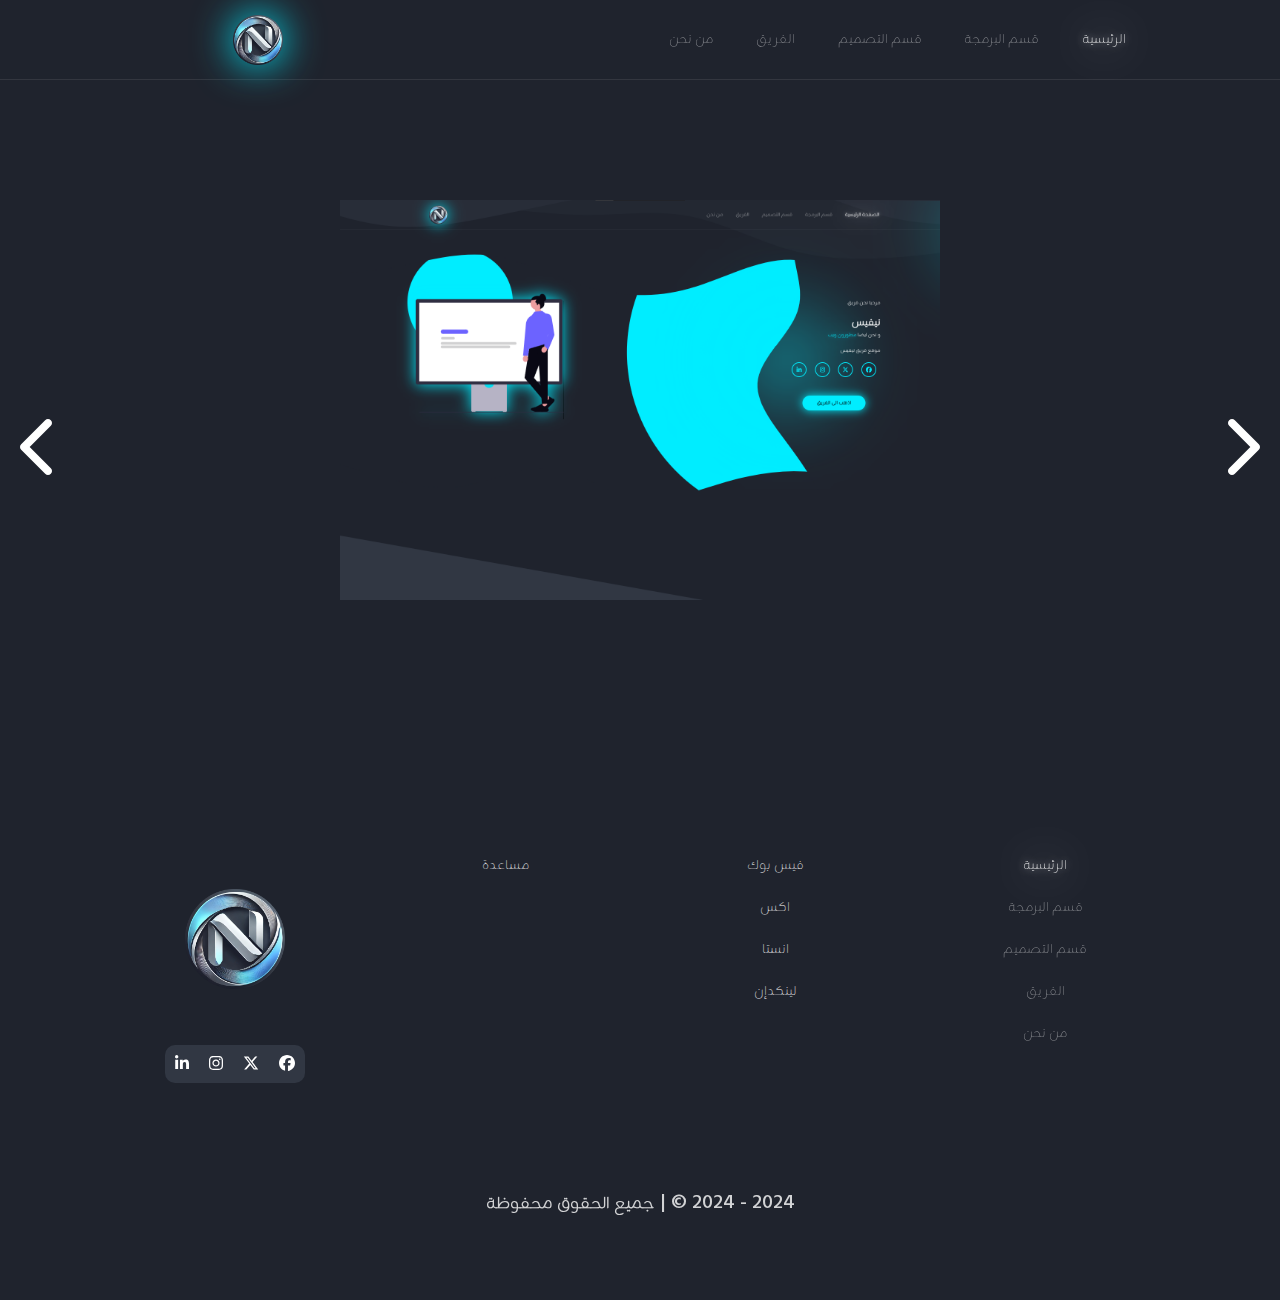
<file: DD/index.html>
<!-- ( Neves Team Project )
   ===============================================================
   You are now on the design section page
   =============================================================== -->






<!DOCTYPE html>
<html lang="ar">

<head>
  <meta charset="UTF-8">
  <meta name="viewport" content="width=device-width, initial-scale=1.0">
  <meta http-equiv="X-UA-Compatible" content="ie=edge">
  <!-- The Icon of Website -->
  <link rel="shortcut icon" href="Pictures/1.png" type="image/x-icon">
  <!-- Font Awesome Library Link (CSS) -->
  <link rel="stylesheet" href="../fontawesome-free-6.5.2-web/css/all.css">
  <!-- Link Header (CSS) -->
  <link rel="stylesheet" href="../header/headerCss.css">
  <!-- Link Footer (CSS) -->
  <link rel="stylesheet" href="../footer/footerCss.css">
  <!-- The source of file style -->
  <link rel="stylesheet" href="style.css">
  <title>قسم التصميم - موقع فريق نيفيس</title>
</head>

<body>
  <!-- The Header -->
  <header class="up-down">
    <div class="co-menu">
      <button class="btn-menu" id="btn-menu"><i class="fa-solid fa-bars"></i></button>
      <div class="box-menu" id="box-menu">
        <nav>
          <ul>
            <li><a href="../index.html" class="active">الرئيسية</a></li>
            <li><a href="../PD/index.html">قسم البرمجة</a></li>
            <li><a href="../DD/index.html">قسم التصميم</a></li>
            <li><a href="../Team/index.html">الفريق</a></li>
            <li><a href="../WWA/index.html">من نحن</a></li>
          </ul>
        </nav>
      </div>
    </div>
    <nav>
      <ul>
        <li><a href="../index.html" class="active">الرئيسية</a></li>
        <li><a href="../PD/index.html">قسم البرمجة</a></li>
        <li><a href="../DD/index.html">قسم التصميم</a></li>
        <li><a href="../Team/index.html">الفريق</a></li>
        <li><a href="../WWA/index.html">من نحن</a></li>
      </ul>
    </nav>
    <div class="box-logo">
      <img src="Pictures/1.png" alt="خطأ في تحميل الصورة يرجى التأكد من اتصالك في الانترنت">
    </div>
  </header> 
  <main>
    <!-- The Exhibition-->
    <button class="btn-left"><i class="fa-solid fa-chevron-left"></i></button>
    <div class="box-videos">
      <img src="Pictures/p1.png" class="active" alt="">
      <img src="Pictures/p2.png" alt="">
      <img src="Pictures/p3.png" alt="">
      <img src="Pictures/p4.png" alt="">
      <img src="Pictures/ppp1 (1).png" alt="">
      <img src="Pictures/ppp  (2).png" alt="">

    </div>
    <button class="btn-right"><i class="fa-solid fa-chevron-right"></i></button> 
    

  </main>
  <footer>
    <div class="co-contents">
      <div class="box-top">
        <div class="box-part">
          <div class="existing">
            <nav>
              <ul>
                <li><a href="index.html" class="active">الرئيسية</a></li>
                <li><a href="PD/index.html">قسم البرمجة</a></li>
                <li><a href="DD/index.html">قسم التصميم</a></li>
                <li><a href="Team/index.html">الفريق</a></li>
                <li><a href="WWA/index.html">من نحن</a></li>
              </ul>
            </nav>
          </div>
        </div>
        <div class="box-part">
          <div class="existing">
            <ul>
              <li><a href="">فيس بوك</a></li>
              <li><a href="">اكس</a></li>
              <li><a href="">انستا</a></li>
              <li><a href="">لينكدإن</a></li>
            </ul>
          </div>
        </div>
        <div class="box-part">
          <div class="existing">
            <ul>
              <li><a href="">مساعدة</a></li>
            </ul>
          </div>
        </div>
        <div class="box-logo">
          <div class="box-imge">
            <img src="Pictures/1.png" alt="خطأ في تحميل الصورة يرجى التأكد من اتصالك في الانترنت">
          </div>
          <div class="box-icons">
            <a href="https://www.facebook.com/profile.php?id=100049595358017" target="_blank" rel="noopener noreferrer"><i class="fa-brands fa-facebook"></i></a>
            <a href="https://x.com/Ahmed639249" target="_blank" rel="noopener noreferrer"><i class="fa-brands fa-x-twitter"></i></a>
            <a href="https://www.instagram.com/2hmed_ma/" target="_blank" rel="noopener noreferrer"><i class="fa-brands fa-instagram"></i></a>
            <a href="https://www.linkedin.com/onboarding/start/people-you-may-know/new/?source=coreg" target="_blank" rel="noopener noreferrer"><i class="fa-brands fa-linkedin-in"></i></a>
          </div>
        </div>
      </div>
      <div class="box-bottom">
        <h1>2024 - 2024 &copy; | <span>جميع الحقوق محفوظة</span></h1>
      </div>
    </div>
  </footer>


  <!-- Font Awesome Library Link (JS) -->
  <script src="../fontawesome-free-6.5.2-web/js/all.js"></script>

  <!-- Link Header (JS) -->
  <script src="../header/headerJs.js"></script>

  <!-- Link Footer (JS) -->
  <script src="../footer/footerJs.js"></script>

  <!-- Link script.js file -->
  <script src="script.js"> </script>


</body>

</html>
</file>
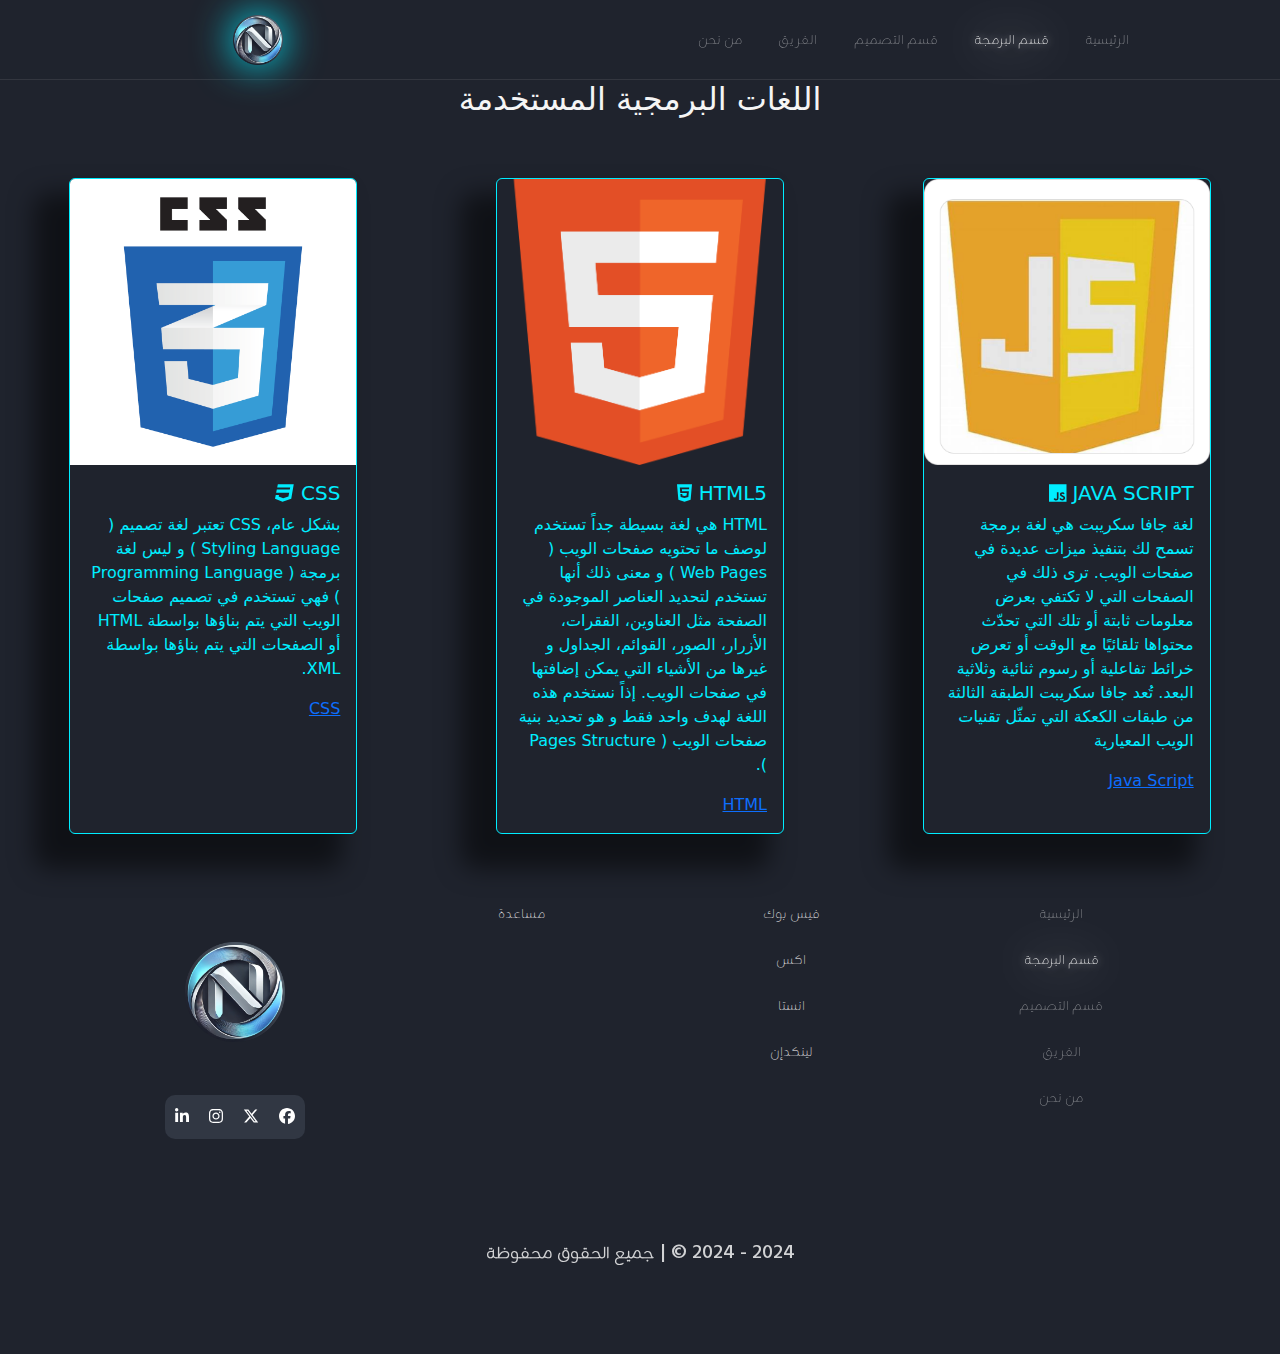
<file: PD/index.html>
<!-- ( Neves Team Project )
   ===============================================================
   You are now on the team section page
   =============================================================== -->





<!DOCTYPE html>
<html lang="ar">

<head>
  <meta charset="UTF-8">
  <meta name="viewport" content="width=device-width, initial-scale=1.0">
  <meta http-equiv="X-UA-Compatible" content="ie=edge">
  <!-- The Icon of Website -->
  <link rel="shortcut icon" href="Pictures/1.png" type="image/x-icon">
  <!-- Font Awesome Library Link (CSS) -->
  <link rel="stylesheet" href="../fontawesome-free-6.5.2-web/css/all.css">
  <!-- Link Header (CSS) -->
  <link rel="stylesheet" href="../header/headerCss.css">
  <!-- Link Footer (CSS) -->
  <link rel="stylesheet" href="../footer/footerCss.css">
  <!--Bootstrap library-->
  <link href="https://cdn.jsdelivr.net/npm/bootstrap@5.3.3/dist/css/bootstrap.min.css" rel="stylesheet"
    integrity="sha384-QWTKZyjpPEjISv5WaRU9OFeRpok6YctnYmDr5pNlyT2bRjXh0JMhjY6hW+ALEwIH" crossorigin="anonymous">
  <!-- The source of file style -->
  <link rel="stylesheet" href="style.css">
  <title>قسم البرمجة - موقع فريق نيفيس</title>
</head>

<body>
  <header class="up-down">
    <div class="co-menu">
      <button class="btn-menu" id="btn-menu"><i class="fa-solid fa-bars"></i></button>
      <div class="box-menu" id="box-menu">
        <nav>
          <ul>
            <li><a href="../index.html">الرئيسية</a></li>
            <li><a href="../PD/index.html" class="active">قسم البرمجة</a></li>
            <li><a href="../DD/index.html">قسم التصميم</a></li>
            <li><a href="../Team/index.html">الفريق</a></li>
            <li><a href="../WWA/index.html">من نحن</a></li>
          </ul>
        </nav>
      </div>
    </div>
    <nav>
      <ul>
        <li><a href="../index.html">الرئيسية</a></li>
        <li><a href="../PD/index.html" class="active">قسم البرمجة</a></li>
        <li><a href="../DD/index.html">قسم التصميم</a></li>
        <li><a href="../Team/index.html">الفريق</a></li>
        <li><a href="W../WWA/index.html">من نحن</a></li>
      </ul>
    </nav>
    <div class="box-logo">
      <img src="Pictures/1.png" alt="خطأ في تحميل الصورة يرجى التأكد من اتصالك في الانترنت">
    </div>
  </header>
  <main>
    <h2 class="text-center">اللغات البرمجية المستخدمة</h2>


    <div class="container-fluid">
      <div class="row justify-content-around">

        <div class="card col-md-3">
          <img src="Pictures/javascript-2.png" class="card-img-top" alt="جافا سكربت">
          <div class="card-body">
            <h5 class="card-title ">JAVA SCRIPT <i class="fa-brands fa-js"></i></h5>
            <p class="card-text">لغة جافا سكريبت هي لغة برمجة تسمح لك بتنفيذ ميزات عديدة في صفحات الويب. ترى ذلك في
              الصفحات
              التي لا تكتفي بعرض معلومات ثابتة أو تلك التي تحدّث محتواها تلقائيًا مع الوقت أو تعرض خرائط تفاعلية أو رسوم
              ثنائية وثلاثية البعد. تُعد جافا سكريبت الطبقة الثالثة من طبقات الكعكة التي تمثّل تقنيات الويب المعيارية

            </p>
            <a href="https://en.wikipedia.org/wiki/JavaScript" class="card-link" target="_blank">Java Script</a>
          </div>
        </div>

        <div class="card col-md-3">
          <img src="Pictures/html-logo.png" class="card-img-top" alt="html">
          <div class="card-body">
            <h5 class="card-title ">HTML5 <i class="fa-brands fa-html5"></i></h5>
            <p class="card-text">HTML هي لغة بسيطة جداً تستخدم لوصف ما تحتويه صفحات الويب ( Web Pages ) و معنى ذلك أنها
              تستخدم لتحديد العناصر الموجودة في الصفحة مثل العناوين، الفقرات، الأزرار، الصور، القوائم، الجداول و غيرها
              من الأشياء التي يمكن إضافتها في صفحات الويب.

              إذاً نستخدم هذه اللغة لهدف واحد فقط و هو تحديد بنية صفحات الويب ( Pages Structure ).

            </p>
            <a href="https://en.wikipedia.org/wiki/HTML" class="card-link" target="_blank">HTML</a>
          </div>
        </div>

        <div class="card col-md-3">
          <img src="Pictures/css-pd.png" class="card-img-top" alt="css">
          <div class="card-body">
            <h5 class="card-title ">CSS <i class="fa-brands fa-css3"></i></h5>
            <p class="card-text">بشكل عام، CSS تعتبر لغة تصميم ( Styling Language ) و ليس لغة برمجة ( Programming
              Language ) فهي تستخدم في تصميم صفحات الويب التي يتم بناؤها بواسطة HTML أو الصفحات التي يتم بناؤها بواسطة
              XML.
            </p>
            <a href="https://en.wikipedia.org/wiki/CSS" class="card-link" target="_blank">CSS</a>
          </div>
        </div>

      </div>

    </div>


  </main>

  <!-- The Footer -->
  <footer>
    <div class="co-contents">
      <div class="box-top">
        <div class="box-part">
          <div class="existing">
            <nav>
              <ul>
                <li><a href="../index.html">الرئيسية</a></li>
                <li><a href="PD/index.html" class="active">قسم البرمجة</a></li>
                <li><a href="DD/index.html">قسم التصميم</a></li>
                <li><a href="Team/index.html">الفريق</a></li>
                <li><a href="WWA/index.html">من نحن</a></li>
              </ul>
            </nav>
          </div>
        </div>
        <div class="box-part">
          <div class="existing">
            <ul>
              <li><a href="">فيس بوك</a></li>
              <li><a href="">اكس</a></li>
              <li><a href="">انستا</a></li>
              <li><a href="">لينكدإن</a></li>
            </ul>
          </div>
        </div>
        <div class="box-part">
          <div class="existing">
            <ul>
              <li><a href="">مساعدة</a></li>
            </ul>
          </div>
        </div>
        <div class="box-logo">
          <div class="box-imge">
            <img src="Pictures/1.png" alt="خطأ في تحميل الصورة يرجى التأكد من اتصالك في الانترنت">
          </div>
          <div class="box-icons">
            <a href="https://www.facebook.com/" target="_blank" rel="noopener noreferrer"><i class="fa-brands fa-facebook"></i></a>
            <a href="http://www.x.com" target="_blank" rel="noopener noreferrer"><i class="fa-brands fa-x-twitter"></i></a>
            <a href="https://www.instagram.com/" target="_blank" rel="noopener noreferrer"><i class="fa-brands fa-instagram"></i></a>
            <a href="http://www.linkedin.com" target="_blank" rel="noopener noreferrer"><i class="fa-brands fa-linkedin-in"></i></a>
          </div>
        </div>
      </div>
      <div class="box-bottom">
        <h1>2024 - 2024 &copy; | <span>جميع الحقوق محفوظة</span></h1>
      </div>
    </div>
  </footer>

  <!-- Font Awesome Library Link (JS) -->
  <script src="../fontawesome-free-6.5.2-web/js/all.js"></script>

  <!-- Link Header (JS) -->
  <script src="../header/headerJs.js"></script>

  <!-- Link Header (JS) -->
  <script src="../footer/footerJs.js"></script>

  <!-- Link script.js file -->
  <script src="script.js"></script>

</body>

</html>
</file>
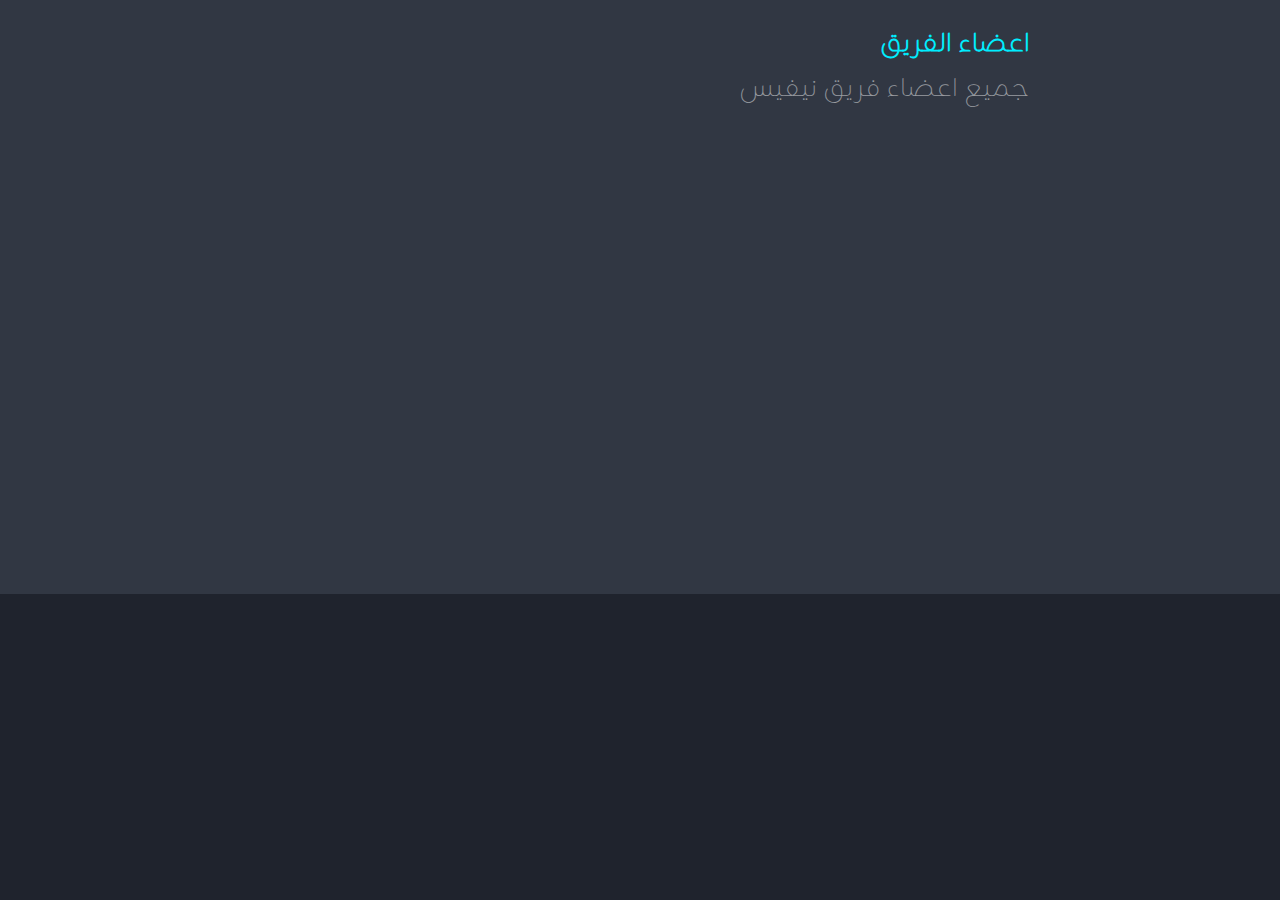
<file: Team/index.html>
<!-- ( Neves Team Project )
   ===============================================================
   You are now on the team page
   =============================================================== -->






<!DOCTYPE html>
<html lang="ar">

<head>
  <meta charset="UTF-8">
  <meta name="viewport" content="width=device-width, initial-scale=1.0">
  <meta http-equiv="X-UA-Compatible" content="ie=edge">
  <!-- The Icon of Website -->
  <link rel="shortcut icon" href="Pictures/1.png" type="image/x-icon">
  <!-- Font Awesome Library Link (CSS) -->
  <link rel="stylesheet" href="../fontawesome-free-6.5.2-web/css/all.css">
  <!-- Link Header (CSS) -->
  <link rel="stylesheet" href="../header/headerCss.css">
  <!-- Link Footer (CSS) -->
  <link rel="stylesheet" href="../footer/footerCss.css">
  <!-- The source of file style -->
  <link rel="stylesheet" href="style.css">
  <title>الفريق - موقع فريق نيفيس</title>
</head>

<body>

  <!-- Font Awesome Library Link (JS) -->
  <script src="../fontawesome-free-6.5.2-web/js/all.js"></script>

  <!-- Link Header (JS) -->
  <script src="../header/headerJs.js"></script>

    <!-- Link Header (JS) -->
    <script src="../footer/footerJs.js"></script>

  <!-- Link script.js file -->
  <script src="script.js"></script>
  <!-- The Section 1 -->
  <section class="section-1">
    <div class="co-contents">
      <div class="box-title">
        <h1>اعضاء الفريق</h1>
        <p>جميع اعضاء فريق نيفيس</p>
      </div>
      <div class="box-contents">
        <div class="box-content box-content-1">
          <div class="box-icon">
            <i class="fa-solid fa-user"></i>
          </div>
          <div class="box-name">
            <h1>يزن</h1>
          </div>
        </div>
        <div class="box-content box-content-2">
          <div class="box-icon">
            <i class="fa-solid fa-user"></i>
          </div>
          <div class="box-name">
            <h1>الشمري</h1>
          </div>
        </div>
        <div class="box-content box-content-3">
          <div class="box-icon">
            <i class="fa-solid fa-user"></i>
          </div>
          <div class="box-name">
            <h1>احمد</h1>
          </div>
        </div>
        <div class="box-content box-content-4">
          <div class="box-icon">
            <i class="fa-solid fa-user"></i>
          </div>
          <div class="box-name">
            <h1>احمد</h1>
          </div>
        </div>
        <div class="box-content box-content-5">
          <div class="box-icon">
            <i class="fa-solid fa-user"></i>
          </div>
          <div class="box-name">
            <h1>سلطان</h1>
          </div>
        </div>
      </div>
    </div>
  </section>


</body>

</html>
</file>
<file: header/headerCss.css>
/* ( Neves Team Project )
   ===============================================================
   You are now in a file with Header format.
   =============================================================== */





header {
  height: 80px;
  transition: all 0.5s ease;
  transform: translateY(-80px);
  display: flex;
  justify-content: space-around;
  align-items: center;
  position: fixed;
  top: 0;
  right: 0;
  left: 0;
  z-index: 1;
  border-bottom: solid 1px var(--forHeaderOnly, rgba(255, 255, 255, 0.09));
}

header.black-fog {
  backdrop-filter: blur(20px);
  border-bottom: none;
  background-color: var(--rbgaBlackSlightlyTransparent, rgba(0, 0, 0, 0.3));
}

header.up-down {
  transform: translateY(0px);
}

header.up-down div.box-logo img {
  filter: drop-shadow(0px 0px 20px var(--c00edff, #00edff));
}

/* The Container Of Menu */
header div.co-menu {
  width: 250px;
  height: 100%;
  display: flex;
  justify-content: center;
  align-items: center;
  display: none;
}

header div.co-menu button.btn-menu {
  all: unset;
  width: 50px;
  height: 40px;
  display: flex;
  justify-content: center;
  align-items: center;
  border-radius: 5px;
  margin-right: 10px;
  background-color: var(--rbgaBlack, rgba(0, 0, 0, 0.5));
}

header div.co-menu button.btn-menu .fa-bars {
  font-size: 30px;
  color: var(--white, white);
}

header div.co-menu div.box-menu {
  width: 100%;
  height: 0;
  overflow: hidden;
  direction: rtl;
  transition: all 0.5s ease;
  position: fixed;
  top: 80px;
  right: 0;
  left: 0;
  background-color: var(--rbgaBlack, rgba(0, 0, 0, 0.5));
}

header div.co-menu div.box-menu.active {
  height: calc(100vh - 80px);
  bottom: 0;
}

header div.co-menu div.box-menu nav {}

header div.co-menu div.box-menu nav ul {}

header div.co-menu div.box-menu nav ul li {
  list-style: none;
}

header div.co-menu div.box-menu nav ul li a {
  width: 100%;
  height: 50px;
  display: block;
  padding-right: 20px;
  padding-left: 20px;
  transition: all 0.5s ease;
  line-height: 50px;
  opacity: 0.5;
  text-decoration: none;
  color: var(--white, white);
  font-family: "Zain";
  /* Arabic - 1 */
}

header div.co-menu div.box-menu nav ul li a:hover {
  opacity: 0.7;
  filter: drop-shadow(0px 0px 25px var(--white, white));
  text-shadow: 0 0 10px var(--white, white);
}

header div.co-menu div.box-menu nav ul li a.active {
  opacity: 1;
  filter: drop-shadow(0px 0px 25px var(--white, white));
  text-shadow: 0 0 10px var(--white, white);
}

/* The Navigation Bar */
header>nav {
  width: 500px;
  height: 80%;

}

header>nav ul {
  width: 100%;
  height: 100%;
  display: flex;
  justify-content: space-around;
  align-items: center;
  direction: rtl;
}

header>nav ul li {
  list-style: none;
}

header>nav ul li a {
  transition: all 0.5s ease;
  opacity: 0.5;
  text-decoration: none;
  color: var(--white, white);
  font-family: "Zain";
  /* Arabic - 1 */
}

header>nav ul li a:hover {
  opacity: 0.7;
  filter: drop-shadow(0px 0px 25px var(--white, white));
  text-shadow: 0 0 10px var(--white, white);
}

header>nav ul li a.active {
  opacity: 1;
  filter: drop-shadow(0px 0px 25px var(--white, white));
  text-shadow: 0 0 10px var(--white, white);
}

/* The Container Of Logo */
header div.box-logo {
  width: 250px;
  height: 100%;
  display: flex;
  justify-content: center;
  align-items: center;
}

header div.box-logo img {
  width: 50px;
  transition: all 0.5s ease;
}

/* Responsive Header */
@media (max-width: 1200px) {
  header div.co-menu {
    width: 50%;
    display: flex;
    justify-content: flex-start;
  }

  header>nav {
    display: none;
  }

  header div.box-logo {
    width: 50%;
    justify-content: flex-end;
  }

  header div.box-logo img {
    margin-left: 20px;
  }
}

@media (max-width: 150px) {
  header div.co-menu {
    width: 100%;
    justify-content: center;
  }

  header div.co-menu button.btn-menu {
    margin: 0;
  }

  header div.box-logo {
    display: none;
  }
}
</file>
<file: footer/footerCss.css>
/* ( Neves Team Project )
   ===============================================================
   You are now in a special file in Footer format.
   =============================================================== */






/* The footer */
footer {
  height: 500px;
  overflow: hidden;
  display: flex;
  justify-content: center;
  align-items: center;

 


}

footer div.co-contents {
  width: 90%;
  height: 90%;
  margin-bottom: 50px;
}

footer div.co-contents div.box-top {
  height: 80%;
  display: flex;
  justify-content: center;
  align-items: center;
  gap: 20px;
}

footer div.co-contents div.box-top div.box-part {
  width: 250px;
}

footer div.co-contents div.box-top div.box-part div.existing {}

footer div.co-contents div.box-top div.box-part div.existing nav {}

footer div.co-contents div.box-top div.box-part div.existing nav ul {
  height: 250px;
  display: flex;
  flex-direction: column;
  justify-content: flex-start;
  align-items: center;
  gap: 20px;
}

footer div.co-contents div.box-top div.box-part div.existing nav ul li {
  list-style: none;
}

footer div.co-contents div.box-top div.box-part div.existing nav ul li a {
  transition: all 0.5s ease;
  opacity: 0.5;
  text-decoration: none;
  text-align: center;
  color: var(--white, white);
  font-family: "Zain";
  /* Arabic - 1 */
}

footer div.co-contents div.box-top div.box-part div.existing nav ul li a:hover {
  opacity: 0.7;
  filter: drop-shadow(0px 0px 25px var(--white, white));
  text-shadow: 0 0 10px var(--white, white);
}

footer div.co-contents div.box-top div.box-part div.existing nav ul li a.active {
  opacity: 1;
  filter: drop-shadow(0px 0px 25px var(--white, white));
  text-shadow: 0 0 10px var(--white, white);
}

footer div.co-contents div.box-top div.box-part div.existing>ul {
  height: 250px;
  display: flex;
  flex-direction: column;
  justify-content: flex-start;
  align-items: center;
  gap: 20px;
}

footer div.co-contents div.box-top div.box-part div.existing>ul li {
  list-style: none;
}

footer div.co-contents div.box-top div.box-part div.existing>ul li a {
  transition: all 0.5s ease;
  text-decoration: none;
  text-align: center;
  color: var(--white, white);
  font-family: "Zain";
  /* Arabic - 1 */
}

footer div.co-contents div.box-top div.box-part div.existing>ul li a:hover {
  opacity: 0.7;
}

footer div.co-contents div.box-top div.box-logo {
  width: 250px;
  height: 250px;
  display: flex;
  flex-direction: column;
  justify-content: space-around;
  align-items: center;
}

footer div.co-contents div.box-top div.box-logo div.box-imge {
  height: 50%;
  display: flex;
  justify-content: center;
  align-items: center;
}

footer div.co-contents div.box-top div.box-logo div.box-imge img {
  width: 40%;
}

footer div.co-contents div.box-top div.box-logo div.box-icons {
  width: fit-content;
  display: flex;
  justify-content: center;
  align-items: center;
  padding-right: 10px;
  padding-left: 10px;
  flex-wrap: wrap;
  padding-top: 10px;
  padding-bottom: 10px;
  border-radius: 10px;
  gap: 20px;
  background-color: var(--c313743, #313743);
}

footer div.co-contents div.box-top div.box-logo div.box-icons a {
  transition: all 0.5s ease;
  text-decoration: none;
  color: var(--white, white);
}

footer div.co-contents div.box-top div.box-logo div.box-icons a:hover {
  opacity: 0.7;
}

footer div.co-contents div.box-top div.box-logo div.box-icons a .fa-brands {}

footer div.co-contents div.box-bottom {
  height: 20%;
  display: flex;
  justify-content: center;
  align-items: center;
}

footer div.co-contents div.box-bottom h1 {
  transition: all 0.5s ease;
  text-align: center;
  opacity: 0.8;
  font-weight: 200;
  font-size: 20px;
  color: var(--white, white);
  font-family: "Hind Mysuru";
  /* English - 1 */
}

footer div.co-contents div.box-bottom h1 span {
  font-weight: bold;
  font-family: "Zain";
  /* Arabic - 1 */
}

footer div.co-contents div.box-bottom h1:hover {
  opacity: 1;
}

/* Animation Footer */
@keyframes f-animation {
  from {
    opacity: 0;
  }

  to {
    opacity: 1;
  }
}

/* Responsive footer */
@media (max-width: 600px) {
  footer {
    height: auto !important;
  }

  footer div.co-contents div.box-top {
    flex-direction: column;
    justify-content: space-around;
  }

  footer div.co-contents div.box-top div.box-part:nth-child(1) {
    margin-top: 20px;
  }

  footer div.co-contents div.box-top div.box-part:nth-child(3) div.existing>ul {
    height: max-content;
  }
}

@media (max-width: 300px) {
  footer div.co-contents div.box-top div.box-part {
    width: 90%;
  }

  footer div.co-contents div.box-top div.box-logo {
    width: 90%;
  }

  footer div.co-contents div.box-top div.box-logo div.box-icons {
    width: 90%;
  }
}
</file>
<file: DD/style.css>
/* ( Neves Team Project )
   ===============================================================
   You are now in the design section page layout file
   =============================================================== */






/* Fonts of Website */
@font-face {
  /* English - 1 */
  font-family: "Hind Mysuru";
  src: url("../Hind_Mysuru/HindMysuru-Medium.ttf") format("truetype");
  font-style: normal;
}

@font-face {
  /* Arabic - 1 */
  font-family: "Zain";
  src: url("../Zain/Zain-ExtraLight.ttf");
  font-style: normal;
}

/* Reset Page */
* {
  margin: 0;
  padding: 0;
  box-sizing: border-box;
}

/* The Root Or Color Variables */
:root {
  /* The Colors Of Website */
  --white: white;
  --balck: black;
  --c1f232d: #1f232d;
  --c313743: #313743;
  --c00edff: #00edff;
  --transparent: transparent;
  --rbgaWhite: rgba(255, 255, 255, 0.5);
  --rbgaWhiteVeryTransparent: rgba(255, 255, 255, 0.09);
  --rbgaBlack: rgba(0, 0, 0, 0.5);
  --rbgaBlackSlightlyTransparent: rgba(0, 0, 0, 0.3);
}

/* The body */
body {
  direction: rtl;
  background-color: var(--c1f232d, #1f232d);
}
main {
  height: 800px;
  display: flex;
  justify-content: center;
  align-items: center;
}

button {
  all: unset;
  transform: translateY(-50%);
  cursor: pointer;
  font-size: 4rem;
  z-index: 1;
}

button svg {
  color: white;
}

button.btn-left {
  position: absolute;
  top: 50%;
  left: 20px;
}

button.btn-right {
  position: absolute;
  top: 50%;
  right: 20px;
}

div.box-videos {
 
  height: 400px;
  width: 600px;
}

div.box-videos img{
  width: 100%;
  height: 100%;
  object-fit: cover;
  object-position: center;
  display: none;
}

div.box-videos img.active {
  display: block;
 
}
</file>
<file: PD/style.css>
/* ( Neves Team Project )
   ===============================================================
   You are now in the team section page layout file.
   =============================================================== */





/* Fonts of Website */
@font-face {
  /* English - 1 */
  font-family: "Hind Mysuru";
  src: url("../Hind_Mysuru/HindMysuru-Medium.ttf") format("truetype");
  font-style: normal;
}

@font-face {
  /* Arabic - 1 */
  font-family: "Zain";
  src: url("../Zain/Zain-ExtraLight.ttf");
  font-style: normal;
}

/* Reset Page */
* {
  margin: 0;
  padding: 0;
  box-sizing: border-box;
}

/* The Root Or Color Variables */
:root {
  /* The Colors Of Website */
  --white: white;
  --balck: black;
  --c1f232d: #1f232d;
  --c313743: #313743;
  --c00edff: #00edff;
  --transparent: transparent;
  --rbgaWhite: rgba(255, 255, 255, 0.5);
  --rbgaWhiteVeryTransparent: rgba(255, 255, 255, 0.09);
  --rbgaBlack: rgba(0, 0, 0, 0.5);
  --rbgaBlackSlightlyTransparent: rgba(0, 0, 0, 0.3);
}

/* The body */
body {
  direction: rtl;
  background-color: var(--c1f232d, #1f232d);
}
main {
  margin-top: 80px;
  color: whitesmoke
}
main h2 {
  margin: 40px 30px;
}
.card {
  background-color:#1f232d;
  color: #00edff;
  border-color: #00edff;
  padding: 0;
  box-shadow: -25px 25px 25px 10px var(--rbgaBlack);
  margin: 20px;
  width: 18rem;
}
.co-contents {
    bottom: 0;
}
</file>
<file: Team/style.css>
/* ( Neves Team Project )
   ===============================================================
   You are now in the team page layout file.
   =============================================================== */





/* Fonts of Website */
@font-face {
  /* English - 1 */
  font-family: "Hind Mysuru";
  src: url("../Hind_Mysuru/HindMysuru-Medium.ttf") format("truetype");
  font-style: normal;
}

@font-face {
  /* Arabic - 1 */
  font-family: "Zain";
  src: url("../Zain/Zain-ExtraLight.ttf");
  font-style: normal;
}

/* Reset Page */
* {
  margin: 0;
  padding: 0;
  box-sizing: border-box;
}

/* The Root Or Color Variables */
:root {
  /* The Colors Of Website */
  --white: white;
  --balck: black;
  --c1f232d: #1f232d;
  --c313743: #313743;
  --c00edff: #00edff;
  --transparent: transparent;
  --rbgaWhite: rgba(255, 255, 255, 0.5);
  --rbgaWhiteVeryTransparent: rgba(255, 255, 255, 0.09);
  --rbgaBlack: rgba(0, 0, 0, 0.5);
  --rbgaBlackSlightlyTransparent: rgba(0, 0, 0, 0.3);
}

/* The body */
body {
  direction: rtl;
  background-color: var(--c1f232d, #1f232d);
}
section.section-1 {
  overflow: hidden;
  display: flex;
  justify-content: center;
  border: solid 2px transparent;
  background-color: var(--c313743, #313743);
}

section.section-1 div.co-contents {
  margin-top: 20px;
  margin-bottom: 120px;
}

section.section-1 div.co-contents div.box-title {
  margin-bottom: 20px;
}

section.section-1 div.co-contents div.box-title h1 {
  margin-right: 20px;
  margin-left: 20px;
  font-size: 2rem;
  color: var(--c00edff, #00edff);
  font-family: "Zain";
  /* Arabic - 1 */
}

section.section-1 div.co-contents div.box-title p {
  margin-right: 20px;
  margin-left: 20px;
  opacity: 0.5;
  font-size: 2rem;
  color: var(--white, white);
  font-family: "Zain";
  /* Arabic - 1 */
}

section.section-1 div.co-contents div.box-contents {
  display: grid;
  grid-template-columns: repeat(3, 400px);
  grid-template-rows: repeat(2, 100px);
  justify-content: center;
  gap: 20px;
}

section.section-1 div.co-contents div.box-contents div.box-content {
  width: 400px;
  height: 100px;
  display: flex;
  opacity: 0;
  border-radius: 10px;
  box-shadow: -15px 15px 25px 10px var(--rbgaBlack, rgba(0, 0, 0, 0.5));
  background-color: var(--c1f232d, #1f232d);
}

section.section-1 div.co-contents div.box-contents div.box-content div.box-icon {
  width: 25%;
  height: 100%;
  display: flex;
  justify-content: center;
  align-items: center;
}

section.section-1 div.co-contents div.box-contents div.box-content div.box-icon .fa-user {
  font-size: 2rem;
  color: var(--white, white);
}

section.section-1 div.co-contents div.box-contents div.box-content div.box-name {
  width: 75%;
  height: 100%;
  display: flex;
  justify-content: center;
  align-items: center;
}

section.section-1 div.co-contents div.box-contents div.box-content div.box-name h1 {
  text-shadow: 0 0 25px var(--white, white);
  font-size: 2rem;
  color: var(--white, white);
  font-family: "Zain";
  /* Arabic - 1 */
}

/* Animation Section */
@keyframes box-content {
  from {
      opacity: 0;
      transform: translateX(50px);
  }

  to {
      opacity: 1;
      transform: translateX(0px);
  }
}

/* Responsive Section-1 */
@media (max-width: 1300px) {
  section.section-1 div.co-contents div.box-contents {
      grid-template-columns: repeat(2, 400px);
  }
}

@media (max-width: 900px) {
  section.section-1 div.co-contents {
      margin-bottom: 20px;
  }

  section.section-1 div.co-contents div.box-contents {
      grid-template-columns: repeat(1, 400px);
      grid-template-rows: repeat(3, 100px);
  }
}

@media (max-width: 500px) {
  section.section-1 {
      display: block;
  }

  section.section-1 div.co-contents div.box-contents {
      grid-template-columns: repeat(1, 100%);
  }

  section.section-1 div.co-contents div.box-contents div.box-content {
      width: 90%;
      margin: 0 auto;
  }

  section.section-1 div.co-contents div.box-contents div.box-content div.box-icon {
      width: 50%;
  }

  section.section-1 div.co-contents div.box-contents div.box-content div.box-name {
      width: 50%;
  }
}

@media (max-width: 300px) {
  section.section-1 div.co-contents div.box-contents div.box-content {
      flex-direction: column;
  }

  section.section-1 div.co-contents div.box-contents div.box-content div.box-icon {
      width: 100%;
  }

  section.section-1 div.co-contents div.box-contents div.box-content div.box-name {
      width: 100%;
  }
}
</file>
